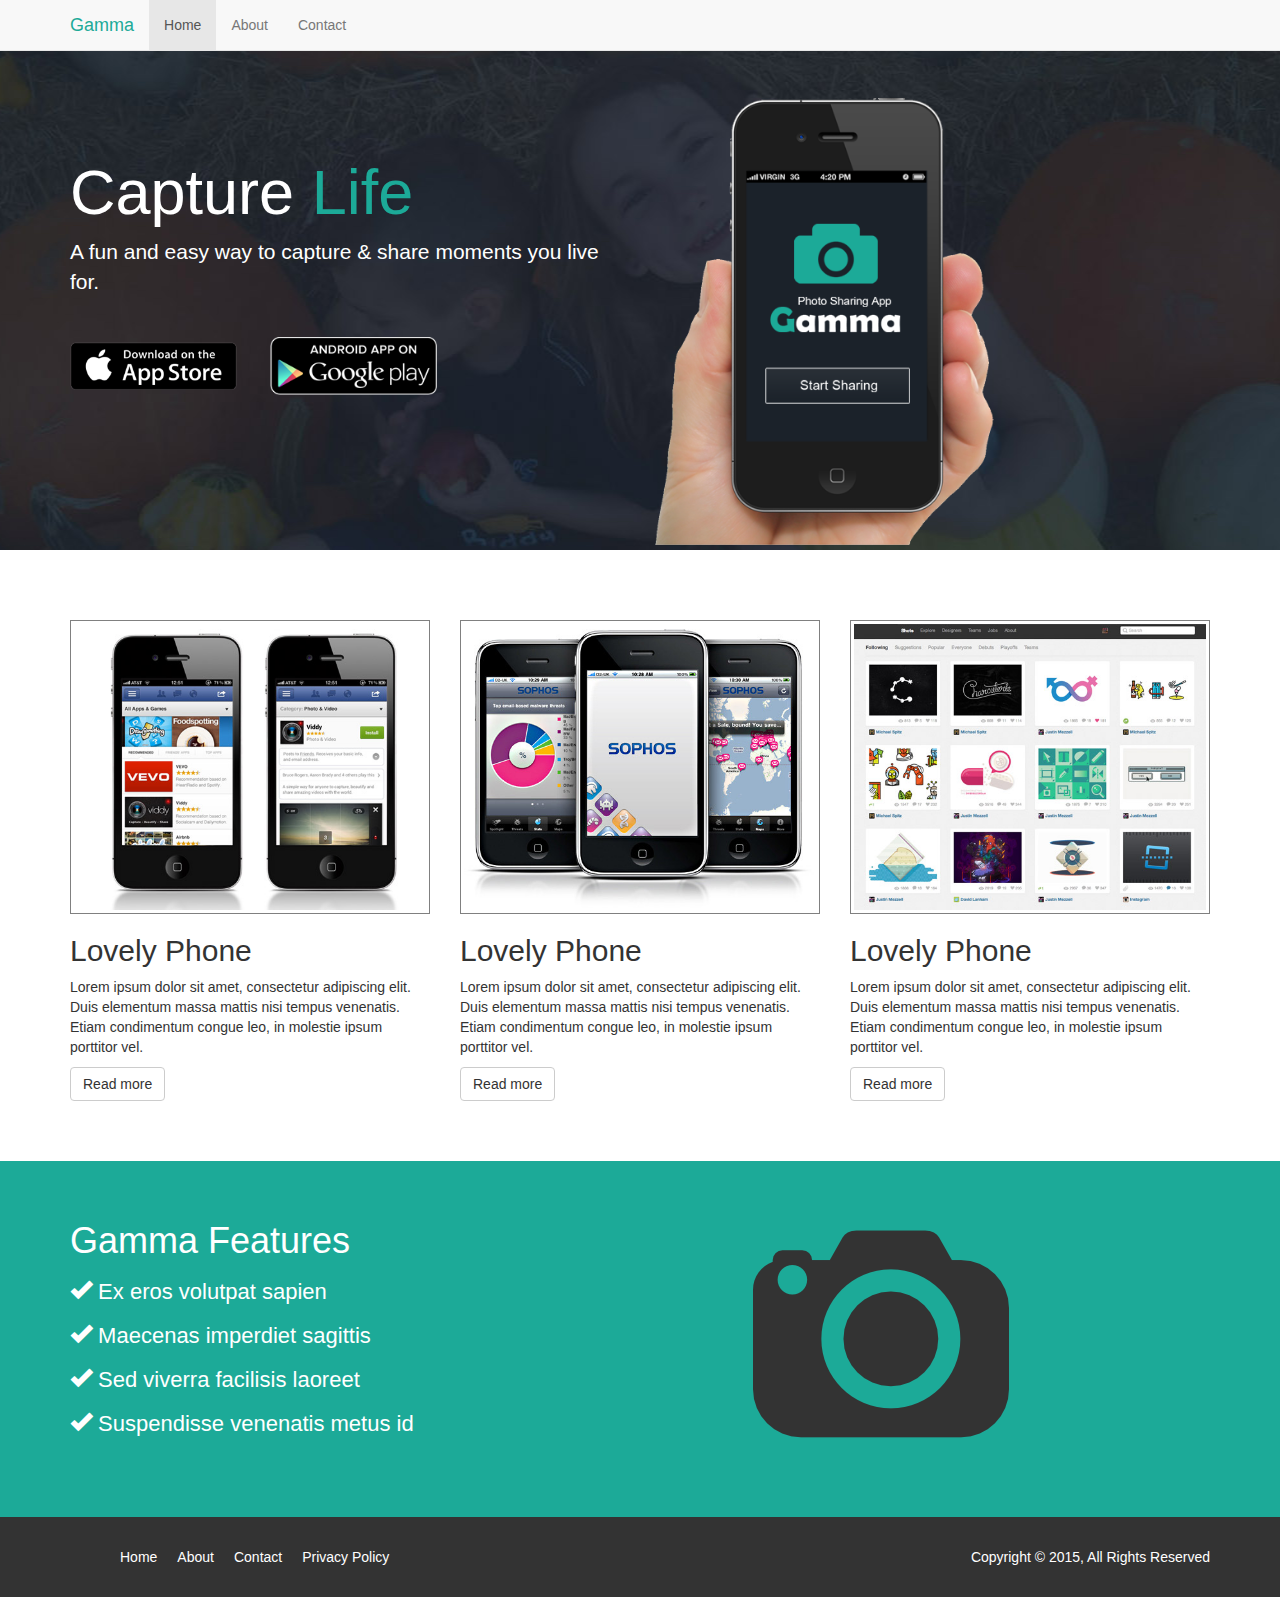
<file: index.html>
<!DOCTYPE html>
<html lang="en">
  <head>
    <meta charset="utf-8">
    <meta http-equiv="X-UA-Compatible" content="IE=edge">
    <meta name="viewport" content="width=device-width, initial-scale=1">
    <!-- The above 3 meta tags *must* come first in the head; any other head content must come *after* these tags -->
    

    <title>Gamma: Photosharing App</title>

    <!-- Bootstrap core CSS -->
    <link href="css/bootstrap.css" rel="stylesheet">

    <!-- Custom styles for this template -->
    <link href="css/styles.css" rel="stylesheet">

   
  </head>

  <body>

    <nav class="navbar navbar-default navbar-fixed-top">
      <div class="container">
        <div class="navbar-header">
          <button type="button" class="navbar-toggle collapsed" data-toggle="collapse" data-target="#navbar" aria-expanded="false" aria-controls="navbar">
            <span class="sr-only">Toggle navigation</span>
            <span class="icon-bar"></span>
            <span class="icon-bar"></span>
            <span class="icon-bar"></span>
          </button>
          <a class="navbar-brand em-text" href="#">Gamma</a>
        </div>
        <div id="navbar" class="collapse navbar-collapse">
          <ul class="nav navbar-nav">
            <li class="active"><a href="index.html">Home</a></li>
            <li><a href="about.html">About</a></li>
            <li><a href="contact.html">Contact</a></li>
          </ul>
        </div><!--/.nav-collapse -->
      </div>
    </nav>

    <div class="jumbotron">
      <div class="container">
        <div class="row">
          <div class="col-md-6">
            <h1>Capture <span class="em-text">Life</span></h1>
            <p>A fun and easy way to capture & share moments you live for.</p>
            <a href="#"><img class="app-btn" src="img/icon_app_store.png"></a>
            <a href="#"><img class="app-btn" src="img/icon_google_play.png"></a>

          </div>

          <div class="col-md-6">
            <img class="showcase-img" src="img/site_phone.png">

          </div>
        </div>
      </div>
    </div>

    <section id="middle">
      <div class="container">
        <div class="row">
          <div class="col-md-4">  
            <img src="img/demo1.jpg" class="demo">
            <h2>Lovely Phone</h2>
            <p>Lorem ipsum dolor sit amet, consectetur adipiscing elit. Duis elementum massa mattis nisi tempus venenatis. Etiam condimentum congue leo, in molestie ipsum porttitor vel.</p>
            <a href="#" class="btn btn-default">Read more</a>

          </div>
          <div class="col-md-4">  
            <img src="img/demo2.jpg" class="demo">
            <h2>Lovely Phone</h2>
            <p>Lorem ipsum dolor sit amet, consectetur adipiscing elit. Duis elementum massa mattis nisi tempus venenatis. Etiam condimentum congue leo, in molestie ipsum porttitor vel.</p>
            <a href="#" class="btn btn-default">Read more</a>

          </div>
            <div class="col-md-4">  
            <img src="img/demo3.jpg" class="demo">
            <h2>Lovely Phone</h2>
            <p>Lorem ipsum dolor sit amet, consectetur adipiscing elit. Duis elementum massa mattis nisi tempus venenatis. Etiam condimentum congue leo, in molestie ipsum porttitor vel.</p>
            <a href="#" class="btn btn-default">Read more</a>

          </div>
          </div>
        </div>
      </div>

    </section>

    <section id="feature">
      <div class="container">
        <div class="row">
          <div class="col-md-5">
            <h1>Gamma Features</h1>
              <ul>
                <li><i class="glyphicon glyphicon-ok"></i>  Ex eros volutpat sapien</li>
                <li><i class="glyphicon glyphicon-ok"></i> Maecenas imperdiet sagittis</li>
                <li><i class="glyphicon glyphicon-ok"></i> Sed viverra facilisis laoreet</li>
                <li><i class="glyphicon glyphicon-ok"></i> Suspendisse venenatis metus id</li>
              </ul> 

          </div>
          <div class="col-md-4 col-md-offset-2">
            <img class="big-logo" src="img/logo.png">

          </div>
        </div>
      </div>
    </section>

    <footer>
      <div class="container">
        <div class="row">
          <div class="col-md-6 col-xs-12">
            <ul>
              <li><a href="index.html"></a>Home</li>
              <li><a href="about.html"></a>About</li>
              <li><a href="contact.html"></a>Contact</li>
              <li><a href="#"></a>Privacy Policy</li>
            </ul>      
          </div>
          <div class="col-md-6 col-xs-12">
            <p>Copyright &copy; 2015, All Rights Reserved</p>
          </div>  
        </div>
      </div>
    </footer>
   

    <!-- Bootstrap core JavaScript
    ================================================== -->
    <!-- Placed at the end of the document so the pages load faster -->
    <script src="https://ajax.googleapis.com/ajax/libs/jquery/1.11.3/jquery.min.js"></script>
    <script src="js/bootstrap.js"></script>
    
  </body>
</html>
</file>
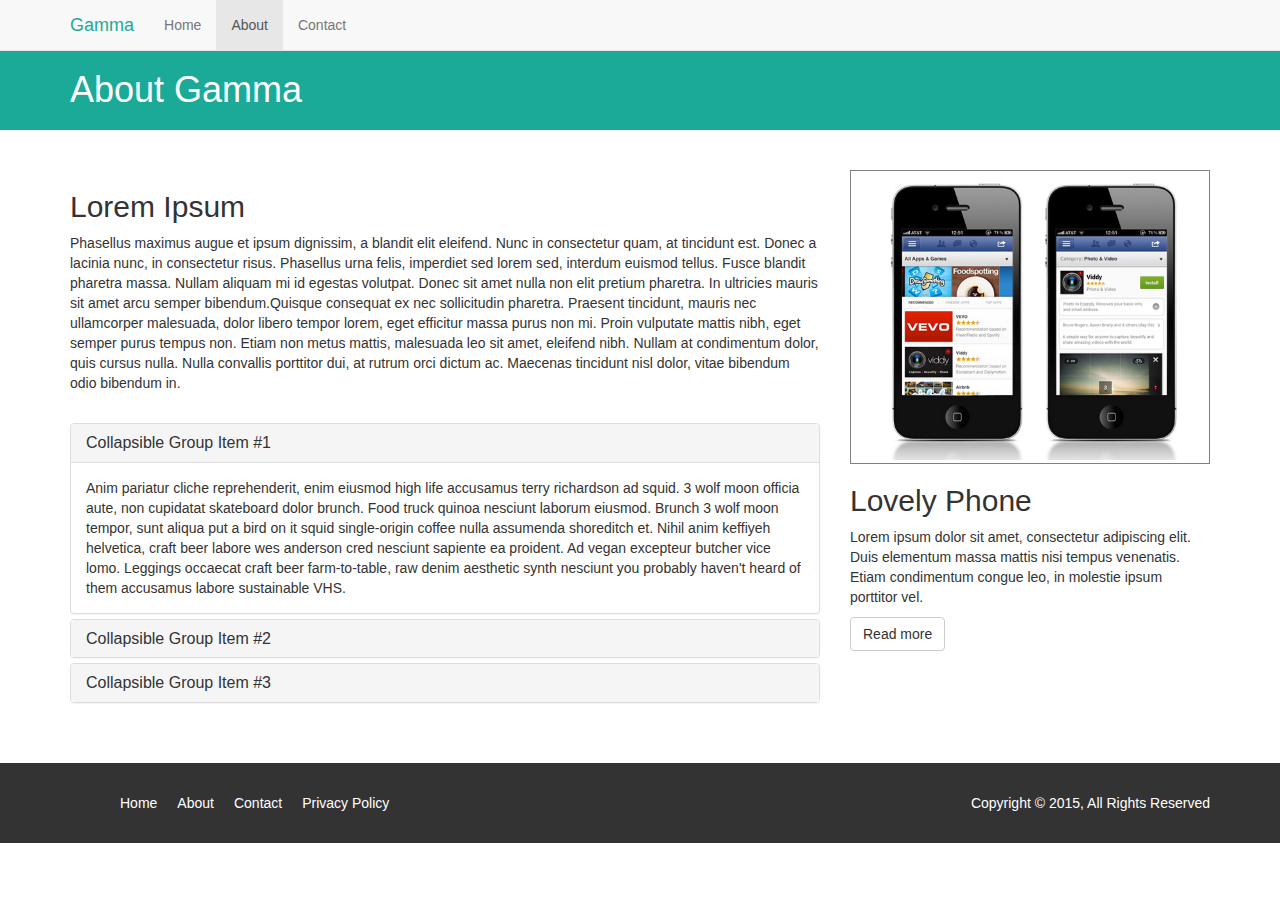
<file: about.html>
<!DOCTYPE html>
<html lang="en">
  <head>
    <meta charset="utf-8">
    <meta http-equiv="X-UA-Compatible" content="IE=edge">
    <meta name="viewport" content="width=device-width, initial-scale=1">
    <!-- The above 3 meta tags *must* come first in the head; any other head content must come *after* these tags -->
    

    <title>About</title>

    <!-- Bootstrap core CSS -->
    <link href="css/bootstrap.css" rel="stylesheet">

    <!-- Custom styles for this template -->
    <link href="css/styles.css" rel="stylesheet">

   
  </head>

  <body>

    <nav class="navbar navbar-default navbar-fixed-top">
      <div class="container">
        <div class="navbar-header">
          <button type="button" class="navbar-toggle collapsed" data-toggle="collapse" data-target="#navbar" aria-expanded="false" aria-controls="navbar">
            <span class="sr-only">Toggle navigation</span>
            <span class="icon-bar"></span>
            <span class="icon-bar"></span>
            <span class="icon-bar"></span>
          </button>
          <a class="navbar-brand em-text" href="#">Gamma</a>
        </div>
        <div id="navbar" class="collapse navbar-collapse">
          <ul class="nav navbar-nav">
            <li><a href="index.html">Home</a></li>
            <li class="active"><a href="about.html">About</a></li>
            <li><a href="contact.html">Contact</a></li>
          </ul>
        </div><!--/.nav-collapse -->
      </div>
    </nav>

    <section id="title-bar">
      <div class="container">
        <div class="row">
          <div class="col-md-12">
            <h1>About Gamma</h1>

          </div>
        </div>
      </div>



    </section>

    <section id="about">
      <div class="container">
        <div class="row">
          <div class="col-md-8">  
            <h2>Lorem Ipsum</h2>
            <p>Phasellus maximus augue et ipsum dignissim, a blandit elit eleifend. Nunc in consectetur quam, at tincidunt est. Donec a lacinia nunc, in consectetur risus. Phasellus urna felis, imperdiet sed lorem sed, interdum euismod tellus. Fusce blandit pharetra massa. Nullam aliquam mi id egestas volutpat. Donec sit amet nulla non elit pretium pharetra. In ultricies mauris sit amet arcu semper bibendum.Quisque consequat ex nec sollicitudin pharetra. Praesent tincidunt, mauris nec ullamcorper malesuada, dolor libero tempor lorem, eget efficitur massa purus non mi. Proin vulputate mattis nibh, eget semper purus tempus non. Etiam non metus mattis, malesuada leo sit amet, eleifend nibh. Nullam at condimentum dolor, quis cursus nulla. Nulla convallis porttitor dui, at rutrum orci dictum ac. Maecenas tincidunt nisl dolor, vitae bibendum odio bibendum in.</p>
            <br>
            <div class="panel-group" id="accordion" role="tablist" aria-multiselectable="true">
            <div class="panel panel-default">
              <div class="panel-heading" role="tab" id="headingOne">
                <h4 class="panel-title">
                  <a role="button" data-toggle="collapse" data-parent="#accordion" href="#collapseOne" aria-expanded="true" aria-controls="collapseOne">
                    Collapsible Group Item #1
                  </a>
                </h4>
              </div>
              <div id="collapseOne" class="panel-collapse collapse in" role="tabpanel" aria-labelledby="headingOne">
                <div class="panel-body">
                  Anim pariatur cliche reprehenderit, enim eiusmod high life accusamus terry richardson ad squid. 3 wolf moon officia aute, non cupidatat skateboard dolor brunch. Food truck quinoa nesciunt laborum eiusmod. Brunch 3 wolf moon tempor, sunt aliqua put a bird on it squid single-origin coffee nulla assumenda shoreditch et. Nihil anim keffiyeh helvetica, craft beer labore wes anderson cred nesciunt sapiente ea proident. Ad vegan excepteur butcher vice lomo. Leggings occaecat craft beer farm-to-table, raw denim aesthetic synth nesciunt you probably haven't heard of them accusamus labore sustainable VHS.
                </div>
              </div>
            </div>
            <div class="panel panel-default">
              <div class="panel-heading" role="tab" id="headingTwo">
                <h4 class="panel-title">
                  <a class="collapsed" role="button" data-toggle="collapse" data-parent="#accordion" href="#collapseTwo" aria-expanded="false" aria-controls="collapseTwo">
                    Collapsible Group Item #2
                  </a>
                </h4>
              </div>
              <div id="collapseTwo" class="panel-collapse collapse" role="tabpanel" aria-labelledby="headingTwo">
                <div class="panel-body">
                  Anim pariatur cliche reprehenderit, enim eiusmod high life accusamus terry richardson ad squid. 3 wolf moon officia aute, non cupidatat skateboard dolor brunch. Food truck quinoa nesciunt laborum eiusmod. Brunch 3 wolf moon tempor, sunt aliqua put a bird on it squid single-origin coffee nulla assumenda shoreditch et. Nihil anim keffiyeh helvetica, craft beer labore wes anderson cred nesciunt sapiente ea proident. Ad vegan excepteur butcher vice lomo. Leggings occaecat craft beer farm-to-table, raw denim aesthetic synth nesciunt you probably haven't heard of them accusamus labore sustainable VHS.
                </div>
              </div>
            </div>
            <div class="panel panel-default">
              <div class="panel-heading" role="tab" id="headingThree">
                <h4 class="panel-title">
                  <a class="collapsed" role="button" data-toggle="collapse" data-parent="#accordion" href="#collapseThree" aria-expanded="false" aria-controls="collapseThree">
                    Collapsible Group Item #3
                  </a>
                </h4>
              </div>
              <div id="collapseThree" class="panel-collapse collapse" role="tabpanel" aria-labelledby="headingThree">
                <div class="panel-body">
                  Anim pariatur cliche reprehenderit, enim eiusmod high life accusamus terry richardson ad squid. 3 wolf moon officia aute, non cupidatat skateboard dolor brunch. Food truck quinoa nesciunt laborum eiusmod. Brunch 3 wolf moon tempor, sunt aliqua put a bird on it squid single-origin coffee nulla assumenda shoreditch et. Nihil anim keffiyeh helvetica, craft beer labore wes anderson cred nesciunt sapiente ea proident. Ad vegan excepteur butcher vice lomo. Leggings occaecat craft beer farm-to-table, raw denim aesthetic synth nesciunt you probably haven't heard of them accusamus labore sustainable VHS.
                </div>
              </div>
            </div>
          </div>
            

          </div>

          <div class="col-md-4">  
            <img src="img/demo1.jpg" class="demo">
            <h2>Lovely Phone</h2>
            <p>Lorem ipsum dolor sit amet, consectetur adipiscing elit. Duis elementum massa mattis nisi tempus venenatis. Etiam condimentum congue leo, in molestie ipsum porttitor vel.</p>
            <a href="#" class="btn btn-default">Read more</a>

          </div>
           
        </div>
      </div>

    </section>

    
    <footer>
      <div class="container">
        <div class="row">
          <div class="col-md-6 col-xs-12">
            <ul>
              <li><a href="index.html"></a>Home</li>
              <li><a href="about.html"></a>About</li>
              <li><a href="contact.html"></a>Contact</li>
              <li><a href="#"></a>Privacy Policy</li>
            </ul>      
          </div>
          <div class="col-md-6 col-xs-12">
            <p>Copyright &copy; 2015, All Rights Reserved</p>
          </div>  
        </div>
      </div>
    </footer>
   

    <!-- Bootstrap core JavaScript
    ================================================== -->
    <!-- Placed at the end of the document so the pages load faster -->
    <script src="https://ajax.googleapis.com/ajax/libs/jquery/1.11.3/jquery.min.js"></script>
    <script src="js/bootstrap.js"></script>
    
  </body>
</html>
</file>
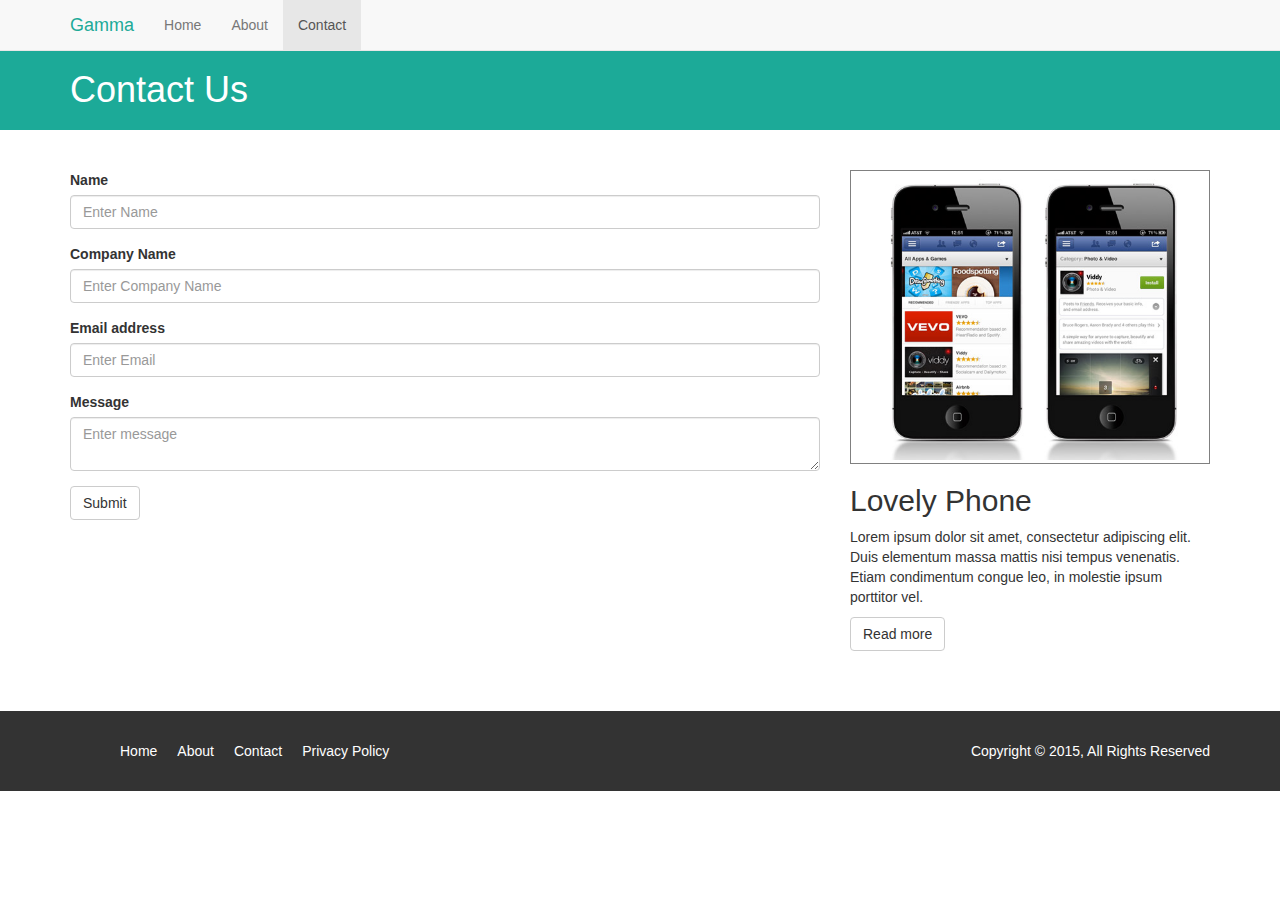
<file: contact.html>
<!DOCTYPE html>
<html lang="en">
  <head>
    <meta charset="utf-8">
    <meta http-equiv="X-UA-Compatible" content="IE=edge">
    <meta name="viewport" content="width=device-width, initial-scale=1">
    <!-- The above 3 meta tags *must* come first in the head; any other head content must come *after* these tags -->
    

    <title>Contact</title>

    <!-- Bootstrap core CSS -->
    <link href="css/bootstrap.css" rel="stylesheet">

    <!-- Custom styles for this template -->
    <link href="css/styles.css" rel="stylesheet">

   
  </head>

  <body>

    <nav class="navbar navbar-default navbar-fixed-top">
      <div class="container">
        <div class="navbar-header">
          <button type="button" class="navbar-toggle collapsed" data-toggle="collapse" data-target="#navbar" aria-expanded="false" aria-controls="navbar">
            <span class="sr-only">Toggle navigation</span>
            <span class="icon-bar"></span>
            <span class="icon-bar"></span>
            <span class="icon-bar"></span>
          </button>
          <a class="navbar-brand em-text" href="#">Gamma</a>
        </div>
        <div id="navbar" class="collapse navbar-collapse">
          <ul class="nav navbar-nav">
            <li><a href="index.html">Home</a></li>
            <li><a href="about.html">About</a></li>
            <li class="active"><a href="contact.html">Contact</a></li>
          </ul>
        </div><!--/.nav-collapse -->
      </div>
    </nav>

    <section id="title-bar">
      <div class="container">
        <div class="row">
          <div class="col-md-12">
            <h1>Contact Us</h1>

          </div>
        </div>
      </div>



    </section>

    <section id="contact">
      <div class="container">
        <div class="row">
          <div class="col-md-8">  
            <form>
              <div class="form-group">
                <label>Name</label>
                <input type="text" class="form-control"  placeholder="Enter Name">
              </div>
              <div class="form-group">
                <label>Company Name</label>
                <input type="text" class="form-control"  placeholder="Enter Company Name">
              </div>
              <div class="form-group">
                <label>Email address</label>
                <input type="email" class="form-control"  placeholder="Enter Email">
              </div>
               <div class="form-group">
                <label>Message</label>
                <textarea class="form-control" placeholder="Enter message"></textarea>
              </div>
              <button type="submit" class="btn btn-default">Submit</button>
            </form>
          </div>  
          <div class="col-md-4">  
            <img src="img/demo1.jpg" class="demo">
            <h2>Lovely Phone</h2>
            <p>Lorem ipsum dolor sit amet, consectetur adipiscing elit. Duis elementum massa mattis nisi tempus venenatis. Etiam condimentum congue leo, in molestie ipsum porttitor vel.</p>
            <a href="#" class="btn btn-default">Read more</a>

          </div>
        </div>
      </div>
    </section>

    
    <footer>
      <div class="container">
        <div class="row">
          <div class="col-md-6 col-xs-12">
            <ul>
              <li><a href="index.html"></a>Home</li>
              <li><a href="about.html"></a>About</li>
              <li><a href="contact.html"></a>Contact</li>
              <li><a href="#"></a>Privacy Policy</li>
            </ul>      
          </div>
          <div class="col-md-6 col-xs-12">
            <p>Copyright &copy; 2015, All Rights Reserved</p>
          </div>  
        </div>
      </div>
    </footer>
   

    <!-- Bootstrap core JavaScript
    ================================================== -->
    <!-- Placed at the end of the document so the pages load faster -->
    <script src="https://ajax.googleapis.com/ajax/libs/jquery/1.11.3/jquery.min.js"></script>
    <script src="js/bootstrap.js"></script>
    
  </body>
</html>
</file>
<file: css/styles.css>
body {
  padding-top: 50px;
}

section {
	padding: 40px 0 40px 0;
}

.em-text {
	color: #1CAA98 !important;
}

.col-md-4{
	margin-bottom: 20px;
}

.jumbotron img.app-btn {
	width: 30%;
	margin-right: 30px;
}

.jumbotron {
	background: #1b222a url("../img/site_showcase_bg.jpg") no-repeat top center;
	color: white;
	height: 500px;
	overflow: none;
}

.jumbotron h1 {
	margin-top: 60px;
}

.jumbotron p {
	margin-bottom: 40px;
}

.jumbotron img.showcase-img{
	width: 61%;
}

img.demo {
	width: 100%;
	padding: 3px;
	border: 1px solid grey;
}

section#feature {
	background-color: #1caa98;
	color: white;
	padding: 40px;
	overflow: auto;
}

section#feature ul li{
	font-size: 22px;
	list-style: none;
	line-height: 2.0em;
}

section#feature ul{
	padding: 0;
	margin: 0;
}

section#title-bar{
	height: 80px;
	background: #1caa98;
	color: #fff;
	padding: 0;
	margin: 0;
}

section#title-bar h1{
	margin-bottom: 20px;
}

section#contact form{
	padding-bottom: 10px
}

footer {
	background: #333;
	color: #fff;
	padding: 30px 0 20px 0;
}

footer li{
	float: left;
	padding: 0 10px 0 10px;
	list-style: none;
}

footer a{
	color: #fff;
}

footer p{
	float: right;
}

/*MEDIA QUERIES*/

@media(max-width: 1200px) {
	
}

@media(max-width: 991px) {
	.showcase-img{
		display: none;
	}
}

@media(min-width: 768px) and (max-width: 990) {


	.jumbotron{
		height: 400px !important; 
		background-size: 100% 100%;
	}

	.jumbotron h1{
		margin-top: 10px;
	}
	.jumbotron img.showcase-img{
	width: 75%;
}
}

@media(max-width: 768px) {
	.jumbotron{
		height: 350px !important; 
		background-size: 100% 100%;
	}

	.jumbotron h1{
		margin-top: 10px;
	}
}

@media(max-width: 500px) {
.jumbotron{
		height: 450px !important; 
		background-image: none;
		text-align: center;
	}

	.jumbotron img.app-btn {
	width: 60%;
	margin: 0 auto 30px auto;
	display: block;
	}

section#feature ul li{
	font-size: 19px !important;
}	

footer p{
	float: none;
	text-align: center;
	padding-top: 20px; 
}
}
</file>
